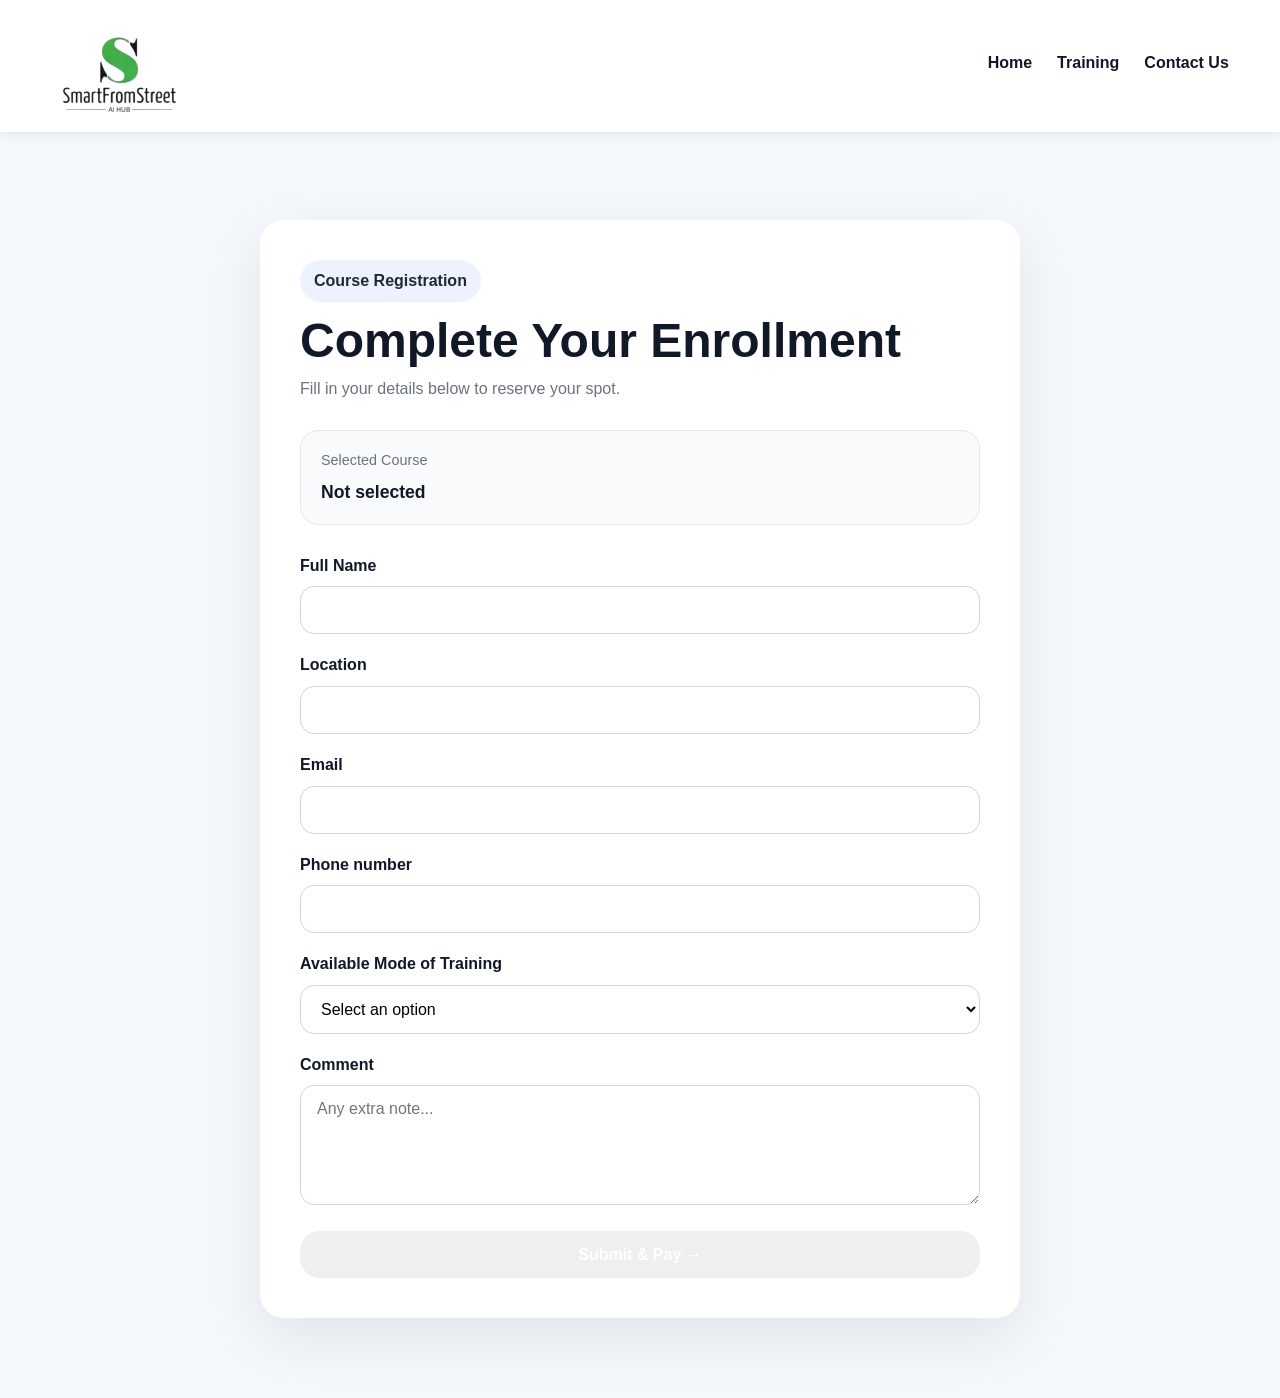
<file: enroll.html>
<!DOCTYPE html>
<html lang="en">
<head>
  <meta charset="UTF-8" />
  <meta name="viewport" content="width=device-width, initial-scale=1.0" />
  <title>Course Enrollment | SmartFromStreetAI</title>
  <link rel="stylesheet" href="css/style.css" />
</head>
<body class="enroll-page">

  <header class="navbar">
    <div class="container">
      <div class="logo">
        <a href="index.html">
          <img src="assets/images/logo.png" alt="SmartFromStreetAI Logo">
        </a>
      </div>

      <nav class="nav-links">
        <a href="index.html">Home</a>
        <a href="training.html">Training</a>
        <a href="contact.html">Contact Us</a>
      </nav>
    </div>
  </header>

  <section class="enroll-section">
    <div class="container">
      <div class="enroll-card">
        <div class="enroll-header">
          <p class="enroll-tag">Course Registration</p>
          <h1>Complete Your Enrollment</h1>
          <p class="enroll-subtext">
            Fill in your details below to reserve your spot.
          </p>
        </div>

        <div class="selected-course-box">
          <span>Selected Course</span>
          <strong id="selectedCourse">Not selected</strong>
        </div>

        <form id="enrollForm" class="enroll-form">
          <input type="hidden" id="courseName" name="courseName" />

          <div class="form-group">
            <label for="fullName">Full Name</label>
            <input type="text" id="fullName" name="fullName" required />
          </div>

          <div class="form-group">
            <label for="location">Location</label>
            <input type="text" id="location" name="location" required />
          </div>

          <div class="form-group">
            <label for="email">Email</label>
            <input type="email" id="email" name="email" required />
          </div>

           <div class="form-group">
            <label for="phone number">Phone number</label>
            <input type="text" id="phone" name="phone number" required />
          </div>

          <div class="form-group">
            <label for="mode">Available Mode of Training</label>
            <select id="mode" name="mode" required>
              <option value="">Select an option</option>
              <option value="Online">Online</option>
            </select>
          </div>

          <div class="form-group">
            <label for="comment">Comment</label>
            <textarea id="comment" name="comment" rows="5" placeholder="Any extra note..."></textarea>
          </div>

          <button type="submit" class="btn btn-primary btn-pay">
            Submit & Pay →
          </button>
        </form>
      </div>
    </div>
  </section>

  <!-- PAYMENT POPUP -->
  <div id="paymentPopup" class="modal">
    <div class="modal-content">
      <span class="close-btn" id="closePaymentPopup">&times;</span>

      <h2>Payment Details</h2>
      <p>Please make payment to the account below:</p>

      <div class="payment-details">
        <p><strong>Bank Name:</strong> UBA</p>
        <p><strong>Account Name:</strong> OLANIPEKUN PUBLISHERS LTD.</p>
        <p><strong>Account Number:</strong> 1026392683</p>
      </div>

      <p class="note">
        After payment, send proof of payment to
        <br><strong>kelvinmeyeyin@gmail.com or +234-7034932603</strong>
      </p>
    </div>
  </div>

  <script src="js/enroll.js"></script>
</body>
</html>
</file>
<file: css/style.css>
* {
  margin: 0;
  padding: 0;
  box-sizing: border-box;
  font-family: "Segoe UI", sans-serif;
}

body {
  background: #f9fafb;
  color: #1f2937;
  line-height: 1.6;
  padding-top: 80px;
}

.container{
  width: min(1280px, 92%);
  margin: 0 auto;
}



/* NavBar */
.navbar {
  position: fixed;
  top: 0;
  left: 0;
  width: 100%;
  background: white;   /* always visible */
  padding: 1rem 0;
  z-index: 1000;
  box-shadow: 0 2px 10px rgba(0,0,0,0.08);
}

.nav-links {
  display: flex;
  align-items: center;
  gap: 25px;
}

.nav-links a {
  text-decoration: none;
  color: #111827;
  font-weight: 500;
  transition: 0.3s ease;
}

.nav-links a:hover {
  color: #f97316;
}


.navbar .container {
  display: flex;
  justify-content: space-between;
  align-items: center;
}

.logo {
  color: #111827;
}

.logo img {
  height: 100px;
  display: block;
}

body {
  padding-top: 80px;
}

/* NAV LINKS */
.nav-links a{
  position: relative;
  text-decoration: none;
  color: #111827;
  font-weight: 600;
  padding-bottom: 6px;
}

/* underline (hidden by default) */
.nav-links a::after{
  content: "";
  position: absolute;
  left: 0;
  bottom: 0;
  width: 0%;
  height: 3px;
  background: #B80F0A;
  border-radius: 999px;
  transition: width 0.3s ease;
}

/* hover effect */
.nav-links a:hover::after{
  width: 100%;
}

/* active page */
.nav-links a.active::after{
  width: 100%;
}

/* optional: active text color */
.nav-links a.active{
  color: #B80F0A;
}

/* HERO SECTION */

.hero {
  position: relative;
  height: 100vh;
  background: url("../assets/images/background.png") center/cover no-repeat;
  display: flex;
  align-items: center;
  justify-content: center;
  text-align: center;
  color: white;
  background-size: cover;
  background-position: center;
  transition: background-image 1s ease-in-out;
}


/* .hero {
  height: 90vh;
  background-size: cover;
  background-position: center;
  transition: background-image 1s ease-in-out;
} */

.hero::before {
  content: "";
  position: absolute;
  inset: 0;
  background: rgba(0,0,0,0.5);
}

/* .hero .overlay {
  position: absolute;
  inset: 0;
  background: rgba(0, 0, 0, 0.65);
} */

.hero-content {
  position: relative;
  z-index: 2;
  max-width: 800px;
}

.hero h1 {
  font-size: 3rem;
  margin-bottom: 1.5rem;
  font-weight: 700;
}

.hero p {
  font-size: 1.2rem;
  margin-bottom: 2rem;
  opacity: 0.9;
}


/* BUTTONS */

.btn-primary {
  background: linear-gradient(90deg, #B80F0A);
  color: white !important;
  border-radius: 20px;
  padding: 0.9rem 2rem;
  font-weight: 600;
  transition: 0.3s ease;
}

.btn-primary:hover {
  transform: translateY(-3px);
  box-shadow: 0 8px 20px rgba(0,0,0,0.3);
}

/* BENEFITS */
.benefits {
  padding: 4rem 0;
  background: #fff;
}

.benefit-grid {
  display: grid;
  grid-template-columns: repeat(3, 1fr);
  gap: 1.5rem;
  margin-top: 2rem;
}

.card {
  background: #f9fafb;
  padding: 1.5rem;
  border-radius: 12px;
}


/* =========================
   INSTRUCTORS CAROUSEL
========================= */
.instructors {
  padding: 70px 0;
  background: #f3f4f6;
}

.instructors h2 {
  font-size: 2.2rem;
  margin-bottom: 22px;
  font-weight: 800;
  color: #111827;
}

/* wrapper */
.carousel {
  position: relative;
  display: flex;
  align-items: center;
  gap: 10px;
}

/* arrows */
.carousel-btn {
  width: 46px;
  height: 46px;
  border-radius: 14px;
  border: 1px solid rgba(17, 24, 39, 0.1);
  background: #ffffff;
  cursor: pointer;
  display: grid;
  place-items: center;
  font-size: 26px;
  line-height: 1;
  user-select: none;
  transition: transform 0.2s ease, box-shadow 0.2s ease;
}

.carousel-btn:hover {
  transform: translateY(-1px);
  box-shadow: 0 12px 26px rgba(0,0,0,0.12);
}

.carousel-btn:disabled {
  opacity: 0.45;
  cursor: not-allowed;
  box-shadow: none;
}

/* track */
.carousel-track {
  flex: 1;
  display: flex;
  gap: 18px;
  overflow-x: auto;
  padding: 12px 6px 18px;
  scroll-snap-type: x mandatory;
  scroll-behavior: smooth;
  -webkit-overflow-scrolling: touch;
}

/* show a nice scrollbar like your screenshot */
.carousel-track::-webkit-scrollbar {
  height: 10px;
}
.carousel-track::-webkit-scrollbar-track {
  background: rgba(0,0,0,0.08);
  border-radius: 999px;
}
.carousel-track::-webkit-scrollbar-thumb {
  background: rgba(0,0,0,0.35);
  border-radius: 999px;
}

/* card */
.inst-card {
  scroll-snap-align: start;
  min-width: 280px;
  height: 340px;
  border-radius: 22px;
  overflow: hidden;
  position: relative;
  background: #111;
  box-shadow: 0 18px 40px rgba(0,0,0,0.18);
}

.inst-card img {
  width: 100%;
  height: 100%;
  object-fit: cover;
  display: block;
}

/* bottom gradient + text */
.inst-overlay {
  position: absolute;
  left: 0;
  right: 0;
  bottom: 0;
  padding: 18px 16px 16px;
  background: linear-gradient(
    to top,
    rgba(0,0,0,0.78),
    rgba(0,0,0,0.18),
    rgba(0,0,0,0)
  );
}

.inst-overlay h3 {
  margin: 0;
  font-size: 1.25rem;
  color: #fff;
  font-weight: 800;
}

.inst-overlay p {
  margin: 6px 0 0;
  color: rgba(255,255,255,0.85);
  font-weight: 600;
}

/* responsive */
@media (max-width: 900px) {
  .carousel-btn { display: none; } /* swipe on mobile */
  .inst-card { min-width: 240px; height: 320px; }
}

/* MODAL BACKGROUND */
.modal {
  display: none;
  position: fixed;
  inset: 0;
  background: rgba(0, 0, 0, 0.7);
  justify-content: center;
  align-items: center;
  z-index: 2000;
}

/* MODAL CARD */
.modal-content {
  background: white;
  width: 90%;
  max-width: 500px;
  padding: 2rem;
  border-radius: 12px;
  position: relative;
  animation: fadeIn 0.3s ease;
}

.modal-content h2 {
  margin-bottom: 1rem;
}

.payment-details {
  margin: 1.5rem 0;
  background: #f9fafb;
  padding: 1rem;
  border-radius: 8px;
}

.note {
  font-size: 0.9rem;
  color: #555;
}

/* CLOSE BUTTON */
.close-btn {
  position: absolute;
  top: 10px;
  right: 15px;
  font-size: 22px;
  cursor: pointer;
}

/* ANIMATION */
@keyframes fadeIn {
  from { opacity: 0; transform: scale(0.95); }
  to { opacity: 1; transform: scale(1); }
}


/* STORY */
.story {
  padding: 4rem 0;
}

/* REGISTER */
.register {
  padding: 4rem 0;
  background: #111827;
  color: white;
  text-align: center;
}

.register-box {
  background: #1f2937;
  padding: 2.5rem;
  border-radius: 16px;
}

.price {
  font-size: 2rem;
  margin: 1rem 0;
}


/* =========================
   TESTIMONIALS
========================= */
.testimonials{
  padding: 80px 0;
  background: #ffffff;
}

.testi-top{
  display: grid;
  gap: 14px;
  margin-bottom: 18px;
}

.testi-meta{
  display:flex;
  align-items:center;
  gap: 10px;
  color: #111827;
}

.stars{
  font-size: 18px;
  letter-spacing: 2px;
  color: #f5c542;
  line-height: 1;
}

.star-dim{ color: rgba(245, 197, 66, 0.35); }

.rating{
  font-weight: 800;
  color: #111827;
  font-size: 18px;
}

.rating .count{
  font-weight: 700;
  color: rgba(17, 24, 39, 0.55);
}

.testi-head{
  display:flex;
  align-items:flex-end;
  justify-content:space-between;
  gap: 16px;
}

.testi-head h2{
  font-size: clamp(1.7rem, 3vw, 2.3rem);
  margin: 0;
  font-weight: 900;
  color: #111827;
}

.testi-controls{
  display:flex;
  gap: 10px;
}

.testi-btn{
  width: 48px;
  height: 48px;
  border-radius: 999px;
  border: 1px solid rgba(17,24,39,0.12);
  background: #ffffff;
  cursor: pointer;
  display:grid;
  place-items:center;
  font-size: 26px;
  line-height: 1;
  transition: transform .2s ease, box-shadow .2s ease, background .2s ease;
}

.testi-btn:hover{
  transform: translateY(-1px);
  box-shadow: 0 14px 30px rgba(0,0,0,0.12);
}

.testi-btn:disabled{
  opacity: .45;
  cursor: not-allowed;
  box-shadow: none;
}

/* track */
.testi-track{
  display:flex;
  gap: 18px;
  overflow-x:auto;
  padding: 16px 4px 18px;
  scroll-snap-type: x mandatory;
  scroll-behavior: smooth;
  -webkit-overflow-scrolling: touch;
}

.testi-track::-webkit-scrollbar{ height: 10px; }
.testi-track::-webkit-scrollbar-track{
  background: rgba(0,0,0,0.06);
  border-radius: 999px;
}
.testi-track::-webkit-scrollbar-thumb{
  background: rgba(0,0,0,0.28);
  border-radius: 999px;
}

/* card */
.testi-card{
  scroll-snap-align: start;
  min-width: 360px;
  max-width: 420px;
  background: #f9fafb;
  border: 1px solid rgba(17,24,39,0.08);
  border-radius: 22px;
  padding: 22px;
  box-shadow: 0 14px 34px rgba(0,0,0,0.06);
  display:flex;
  flex-direction:column;
  gap: 12px;
}

.testi-title{
  margin: 0;
  font-weight: 900;
  color: #111827;
  font-size: 1.15rem;
}

.testi-text{
  margin: 0;
  color: rgba(17,24,39,0.78);
  line-height: 1.7;
  font-weight: 600;
}

.testi-person{
  margin-top: 8px;
  display:flex;
  align-items:center;
  gap: 12px;
}

.avatar{
  width: 44px;
  height: 44px;
  border-radius: 999px;
  object-fit: cover;
  border: 2px solid rgba(17,24,39,0.08);
  background: #fff;
}

.avatar-initials{
  display:grid;
  place-items:center;
  font-weight: 900;
  color: #fff;
  background: linear-gradient(90deg, #B80F0A, #ff3b30);
}

.testi-person .name{
  margin: 0;
  font-weight: 900;
  color: #111827;
}

.testi-person .role{
  margin: 2px 0 0;
  color: rgba(17,24,39,0.60);
  font-weight: 700;
  font-size: .95rem;
}

@media (max-width: 900px){
  .testi-controls{ display:none; } /* swipe on mobile */
  .testi-card{ min-width: 280px; }
}

/* =========================
   FUTURE PROOF / LOGO MARQUEE
========================= */
.future-proof{
  padding: 70px 0;
  background: #f8f8f8;
  overflow: hidden;
}

.future-proof-inner{
  display: grid;
  grid-template-columns: 360px 1fr;
  align-items: center;
  gap: 28px;
}

.future-proof-text p{
  margin: 0;
  font-size: clamp(1.35rem, 2vw, 1.8rem);
  line-height: 1.5;
  color: #374151;
  font-weight: 500;
  max-width: 320px;
}

.future-proof-text span{
  color: #B80F0A;
  font-weight: 800;
}

/* marquee area */
.logo-marquee{
  position: relative;
  overflow: hidden;
  min-height: 90px;
  display: flex;
  align-items: center;
}

/* creates the "coming out of the text" soft fade */
.logo-fade{
  position: absolute;
  left: 0;
  top: 0;
  bottom: 0;
  width: 140px;
  background: linear-gradient(to right, #f8f8f8 20%, rgba(248,248,248,0));
  z-index: 2;
  pointer-events: none;
}

.logo-track{
  display: flex;
  align-items: center;
  gap: 56px;
  width: max-content;
  animation: logoMarquee 24s linear infinite;
}

.logo-marquee:hover .logo-track{
  animation-play-state: paused;
}

.logo-item{
  flex: 0 0 auto;
  display: flex;
  align-items: center;
  justify-content: center;
  min-width: 120px;
  opacity: 0.75;
  transition: opacity .25s ease, transform .25s ease, filter .25s ease;
}

.logo-item:hover{
  opacity: 1;
  transform: translateY(-2px);
}

.logo-item img{
  max-height: 54px;
  max-width: 150px;
  width: auto;
  object-fit: contain;
  filter: grayscale(100%);
}

/* continuous movement */
@keyframes logoMarquee{
  from{
    transform: translateX(0);
  }
  to{
    transform: translateX(-50%);
  }
}

/* tablet */
@media (max-width: 1000px){
  .future-proof-inner{
    grid-template-columns: 1fr;
    gap: 20px;
  }

  .future-proof-text p{
    max-width: 100%;
  }

  .logo-fade{
    width: 90px;
  }
}

/* mobile */
@media (max-width: 640px){
  .future-proof{
    padding: 55px 0;
  }

  .future-proof-text p{
    font-size: 1.2rem;
  }

  .logo-track{
    gap: 36px;
    animation-duration: 18s;
  }

  .logo-item{
    min-width: 90px;
  }

  .logo-item img{
    max-height: 36px;
    max-width: 110px;
  }
}

/* =========================
   COMMUNITY SECTION
========================= */
.community{
  position: relative;
  background: #050505;
  color: #fff;
  overflow: hidden;
  padding: 90px 0 110px;
}

/* subtle grid background */
.community-grid{
  position: absolute;
  inset: 0;
  background-image:
    linear-gradient(rgba(255,255,255,0.07) 1px, transparent 1px),
    linear-gradient(90deg, rgba(255,255,255,0.07) 1px, transparent 1px);
  background-size: 70px 70px;
  opacity: 0.35;
  pointer-events: none;
}

/* optional warm glow blocks */
.community::before,
.community::after{
  content: "";
  position: absolute;
  width: 110px;
  height: 110px;
  background: rgba(182, 103, 23, 0.22);
  filter: blur(6px);
  z-index: 0;
}

.community::before{
  top: 0;
  left: 18%;
}

.community::after{
  bottom: 0;
  right: 18%;
}

.community-wrap{
  position: relative;
  min-height: 760px;
  z-index: 1;
}

/* center content */
.community-content{
  position: relative;
  z-index: 3;
  max-width: 760px;
  margin: 0 auto;
  text-align: center;
  padding-top: 360px;
}

.community-content h2{
  margin: 0 0 18px;
  font-size: clamp(2.2rem, 4vw, 4rem);
  line-height: 1.05;
  font-weight: 900;
  color: #fff;
}

.community-content p{
  margin: 0 auto 28px;
  max-width: 760px;
  font-size: clamp(1rem, 1.6vw, 1.35rem);
  line-height: 1.6;
  color: rgba(255,255,255,0.86);
  font-weight: 500;
}

.community-btn{
  display: inline-flex;
  align-items: center;
  justify-content: center;
  min-width: 170px;
  padding: 14px 28px;
  border: 2px solid rgba(255,255,255,0.92);
  border-radius: 18px;
  color: #fff;
  text-decoration: none;
  font-weight: 800;
  font-size: 1.15rem;
  transition: all .25s ease;
  background: transparent;
}

.community-btn:hover{
  background: #fff;
  color: #050505;
  transform: translateY(-2px);
}

/* floating photos area */
.community-photos{
  position: absolute;
  inset: 0;
  z-index: 2;
}

.community-card{
  position: absolute;
  width: 160px;
  height: 210px;
  border-radius: 18px;
  overflow: hidden;
  background: #fff;
  border: 4px solid rgba(255,255,255,0.88);
  box-shadow: 0 18px 38px rgba(0,0,0,0.28);
}

.community-card img{
  width: 100%;
  height: 100%;
  object-fit: cover;
  display: block;
}

/* top row */
.card-1  { top: 40px;  left: 2%;  width: 150px; height: 200px; }
.card-2  { top: 0;     left: 14%; width: 160px; height: 160px; }
.card-3  { top: 28px;  left: 24%; width: 170px; height: 190px; }
.card-4  { top: 0;     left: 35%; width: 160px; height: 150px; }
.card-5  { top: 30px;  left: 45%; width: 160px; height: 175px; }
.card-6  { top: 0;     left: 56%; width: 150px; height: 170px; }
.card-7  { top: 28px;  left: 67%; width: 160px; height: 180px; }
.card-8  { top: 0;     left: 78%; width: 150px; height: 160px; }

/* lower edge cards */
.card-9  { top: 250px; left: 2%;  width: 150px; height: 190px; }
.card-10 { top: 220px; left: 14%; width: 160px; height: 180px; }
.card-11 { top: 240px; right: 14%; width: 150px; height: 200px; }
.card-12 { top: 280px; right: 2%;  width: 160px; height: 190px; }

/* gentle floating animation */
.community-card{
  animation: floatCard 6s ease-in-out infinite;
}

.card-2, .card-5, .card-8, .card-10{
  animation-delay: 1s;
}
.card-3, .card-6, .card-11{
  animation-delay: 2s;
}
.card-4, .card-7, .card-9, .card-12{
  animation-delay: 3s;
}

@keyframes floatCard{
  0%, 100%{
    transform: translateY(0px);
  }
  50%{
    transform: translateY(-8px);
  }
}

/* tablet */
@media (max-width: 1100px){
  .community-wrap{
    min-height: 700px;
  }

  .community-card{
    width: 130px !important;
    height: 160px !important;
  }

  .community-content{
    padding-top: 320px;
  }
}

/* mobile */
@media (max-width: 768px){
  .community{
    padding: 70px 0 80px;
  }

  .community-wrap{
    min-height: auto;
  }

  .community-photos{
    position: relative;
    display: grid;
    grid-template-columns: repeat(3, 1fr);
    gap: 12px;
    margin-bottom: 32px;
  }

  .community-card{
    position: relative;
    top: auto !important;
    left: auto !important;
    right: auto !important;
    width: 100% !important;
    height: 140px !important;
    animation: none;
  }

  .community-content{
    padding-top: 0;
  }

  .community-content h2{
    font-size: 2.2rem;
  }

  .community-content p{
    font-size: 1rem;
  }

  .community-btn{
    min-width: 150px;
    padding: 12px 22px;
  }
}

@media (max-width: 520px){
  .community-photos{
    grid-template-columns: repeat(2, 1fr);
  }
}

.community-card{
  opacity: 0;
  transform: translateY(20px);
  transition: opacity .7s ease, transform .7s ease;
}

.community.visible .community-card{
  opacity: 1;
  transform: translateY(0);
}

/* =========================
   GLOBAL POSITIONING
========================= */
.global-positioning{
  position: relative;
  overflow: hidden;
  background: #22002f;
  color: #fff;
  padding: 90px 0 80px;
}

.gp-grid{
  position: absolute;
  inset: 0;
  background-image:
    linear-gradient(rgba(255,255,255,0.06) 1px, transparent 1px),
    linear-gradient(90deg, rgba(255,255,255,0.06) 1px, transparent 1px);
  background-size: 95px 95px;
  opacity: 0.45;
  pointer-events: none;
}

.gp-wrapper{
  position: relative;
  z-index: 2;
  display: grid;
  grid-template-columns: minmax(0, 0.95fr) minmax(420px, 0.85fr);
  gap: 90px;
  align-items: start;
}


/* left side */
.gp-label{
  display: flex;
  align-items: center;
  gap: 16px;
  margin-bottom: 28px;
}

.gp-label span{
  font-size: 1.6rem;
  font-weight: 800;
  color: #ffffff;
  white-space: nowrap;
}

.gp-line{
  height: 2px;
  width: 170px;
  background: rgba(255,255,255,0.55);
}

/* left side */
.gp-left{
  max-width: 620px;
}

.gp-left h2{
  margin: 0 0 24px;
  font-size: clamp(2.8rem, 4.8vw, 5.2rem);
  line-height: 1.02;
  letter-spacing: -1.8px;
  font-weight: 900;
  max-width: 560px;
}

.gp-text{
  margin: 0 0 32px;
  max-width: 540px;
  font-size: clamp(1rem, 1.25vw, 1.15rem);
  line-height: 1.75;
  color: rgba(255,255,255,0.86);
  font-weight: 500;
}

.gp-btn{
  display: inline-flex;
  align-items: center;
  justify-content: center;
  min-width: 250px;
  padding: 18px 34px;
  border: 3px solid rgba(255,255,255,0.92);
  border-radius: 20px;
  color: #fff;
  text-decoration: none;
  font-size: 1.15rem;
  font-weight: 800;
  transition: all .25s ease;
}

.gp-btn:hover{
  background: #fff;
  color: #22002f;
  transform: translateY(-2px);
}

/* right side */
.gp-right{
  display: flex;
  flex-direction: column;
  gap: 30px;
  padding-top: 20px;
}

.gp-images{
  display: flex;
  justify-content: flex-start;
  align-items: flex-end;
  gap: 32px;
  padding-left: 18px;
}

.gp-image{
  overflow: hidden;
  border-radius: 28px;
  background: rgba(255,255,255,0.05);
  box-shadow: 0 24px 45px rgba(0,0,0,0.24);
}

.gp-image img{
  width: 100%;
  height: 100%;
  object-fit: cover;
  display: block;
}

.gp-image-1{
  width: 300px;
  height: 520px;
  flex: 0 0 300px;
}

.gp-image-2{
  width: 250px;
  height: 400px;
  flex: 0 0 250px;
  margin-bottom: -65px;
}

/* earnings box */
.gp-income{
  margin-top: 36px;
  padding-top: 28px;
  border-top: 1px solid rgba(255,255,255,0.28);
  max-width: 700px;
}

.gp-income h3{
  margin: 0 0 8px;
  font-size: 1.6rem;
  font-weight: 800;
}

.gp-income p{
  margin: 0 0 16px;
  font-size: 1.05rem;
  line-height: 1.6;
  color: rgba(255,255,255,0.84);
}

.gp-income ul{
  margin: 0 0 16px;
  padding: 0;
  list-style: none;
}

.gp-income li{
  margin-bottom: 12px;
  font-size: 1.05rem;
  line-height: 1.5;
  color: #fff;
  font-weight: 700;
}

.gp-note{
  font-weight: 700;
  color: #fff;
}

/* tablet */
@media (max-width: 1100px){
  .gp-wrapper{
    grid-template-columns: 1fr;
  }

  .gp-left h2{
    max-width: 100%;
  }

  .gp-images{
    justify-content: center;
  }

  .gp-income{
    max-width: 100%;
  }
}

/* mobile */
@media (max-width: 768px){
  .global-positioning{
    padding: 70px 0 65px;
  }

  .gp-label span{
    font-size: 1.1rem;
  }

  .gp-line{
    width: 90px;
  }

  .gp-left h2{
    font-size: 2.5rem;
    line-height: 1.02;
  }

  .gp-images{
    gap: 16px;
  }

  .gp-image-1{
    width: 52%;
    height: 360px;
  }

  .gp-image-2{
    width: 42%;
    height: 290px;
    margin-bottom: -36px;
  }

  .gp-btn{
    min-width: 100%;
    padding: 16px 22px;
  }

  .gp-income{
    margin-top: 12px;
  }
}

@media (max-width: 520px){
  .gp-images{
    align-items: flex-end;
  }

  .gp-image{
    border-radius: 20px;
  }

  .gp-image-1{
    height: 290px;
  }

  .gp-image-2{
    height: 230px;
  }
}

.gp-image{
  transition: transform .3s ease, box-shadow .3s ease;
}

.gp-image:hover{
  transform: translateY(-4px);
  box-shadow: 0 28px 55px rgba(0,0,0,0.34);
}

/* FOOTER */
footer {
  padding: 1.5rem 0;
  text-align: center;
  font-size: 0.9rem;
}


/* TRAINING PAGE */

.training-page {
  padding: 120px 0 80px;
  background: #f9fafb;
}

.training-header {
  text-align: center;
  margin-bottom: 60px;
}

.training-header h1 {
  font-size: 2.5rem;
  margin-bottom: 1rem;
}

.training-header p {
  max-width: 700px;
  margin: auto;
  color: #555;
}

/* GRID */

.training-grid {
  display: grid;
  grid-template-columns: repeat(auto-fit, minmax(300px, 1fr));
  gap: 30px;
}

/* CARD */

.training-card {
  background: white;
  border-radius: 14px;
  overflow: hidden;
  box-shadow: 0 10px 25px rgba(0,0,0,0.05);
  transition: 0.3s ease;
}

.training-card:hover {
  transform: translateY(-6px);
}

/* TOP SECTION */

.card-top {
  background: linear-gradient(135deg, #44B14B);
  color: white;
  padding: 20px;
}

.card-top h3 {
  margin: 0;
}

/* =========================
   WORKFORCE / ACCREDITATION
========================= */
.workforce-section{
  padding: 70px 0 90px;
  background: #f7f7f6;
  color: #1f1a17;
}

/* top bar */
.accreditation-bar{
  display: flex;
  align-items: center;
  gap: 18px;
  padding-bottom: 18px;
  border-bottom: 1px solid rgba(31, 26, 23, 0.10);
  margin-bottom: 70px;
}

.accreditation-bar img{
  width: 48px;
  height: 48px;
  object-fit: contain;
  flex: 0 0 48px;
}

.accreditation-bar p{
  margin: 0;
  font-size: clamp(1rem, 1.7vw, 1.25rem);
  line-height: 1.5;
  color: #241b16;
  font-weight: 500;
}

/* main layout */
.workforce-grid{
  display: grid;
  grid-template-columns: 1.35fr 0.9fr 0.9fr 1fr;
  gap: 34px;
  align-items: start;
}

/* intro */
.workforce-intro h2{
  margin: 0 0 24px;
  font-size: clamp(2rem, 3vw, 3rem);
  line-height: 1.05;
  font-weight: 900;
  color: #1e1611;
  max-width: 420px;
}

.workforce-intro p{
  margin: 0 0 34px;
  max-width: 430px;
  font-size: 1.05rem;
  line-height: 1.7;
  color: #56504c;
  font-weight: 500;
}

.workforce-link{
  display: inline-flex;
  align-items: center;
  gap: 12px;
  text-decoration: none;
  color: #e2712a;
  font-size: 1.05rem;
  font-weight: 800;
  transition: transform .2s ease, color .2s ease;
}

.workforce-link span{
  font-size: 1.45rem;
  line-height: 1;
}

.workforce-link:hover{
  transform: translateX(3px);
}

/* smile decoration */
.workforce-smile{
  position: relative;
  width: 120px;
  height: 70px;
  margin-top: 48px;
}

.workforce-smile span{
  position: absolute;
  top: 4px;
  width: 16px;
  height: 16px;
  background: #c86a65;
  border-radius: 50%;
}

.workforce-smile span:first-child{ left: 22px; }
.workforce-smile span:nth-child(2){ left: 58px; }

.smile-line{
  position: absolute;
  left: 6px;
  top: 16px;
  width: 92px;
  height: 50px;
  border-bottom: 4px solid #c86a65;
  border-radius: 0 0 90px 90px;
  transform: rotate(-12deg);
}

/* small cards */
.workforce-card{
  min-height: 320px;
}

.mini-card{
  padding-top: 8px;
}

.icon-wrap{
  width: 74px;
  height: 74px;
  border-radius: 50%;
  display: grid;
  place-items: center;
  border: 1px solid rgba(31, 26, 23, 0.10);
  background: #fff;
  box-shadow: 0 8px 18px rgba(0,0,0,0.05);
  margin-bottom: 30px;
}

.wf-icon{
  font-size: 1.9rem;
  color: #2a170f;
  font-weight: 800;
  line-height: 1;
}

.workforce-card h3{
  margin: 0 0 16px;
  font-size: 1.15rem;
  line-height: 1.3;
  font-weight: 900;
  color: #221813;
}

.workforce-card p{
  margin: 0;
  font-size: 1rem;
  line-height: 1.75;
  color: #5c5652;
  font-weight: 500;
  max-width: 260px;
}

/* highlight card */
.highlight-card{
  background: #B80F0A;
  border-radius: 28px;
  padding: 34px 32px;
  min-height: 430px;
  box-shadow: 0 14px 30px rgba(0,0,0,0.08);
  position: relative;
  overflow: hidden;
}

.highlight-card::before{
  content: "";
  position: absolute;
  inset: 0;
  background-image:
    linear-gradient(rgba(255,255,255,0.05) 1px, transparent 1px),
    linear-gradient(90deg, rgba(255,255,255,0.05) 1px, transparent 1px);
  background-size: 40px 40px;
  opacity: 0.35;
  pointer-events: none;
}

.highlight-card > *{
  position: relative;
  z-index: 1;
}

.icon-wrap.light{
  width: 82px;
  height: 82px;
  background: rgba(255,255,255,0.12);
  border: 1px solid rgba(255,255,255,0.35);
  box-shadow: none;
}

.icon-wrap.light .wf-icon{
  color: #fff;
}

.highlight-card h3{
  color: #fff;
  font-size: 1.3rem;
  margin-bottom: 18px;
}

.highlight-card p{
  color: rgba(255,255,255,0.95);
  max-width: 100%;
  font-size: 1rem;
  line-height: 1.8;
}

/* responsive */
@media (max-width: 1200px){
  .workforce-grid{
    grid-template-columns: 1.2fr 1fr 1fr;
  }

  .highlight-card{
    grid-column: span 3;
    min-height: auto;
  }
}

@media (max-width: 900px){
  .accreditation-bar{
    align-items: flex-start;
  }

  .workforce-grid{
    grid-template-columns: 1fr 1fr;
    gap: 28px;
  }

  .workforce-intro{
    grid-column: span 2;
  }

  .highlight-card{
    grid-column: span 2;
  }
}

@media (max-width: 640px){
  .workforce-section{
    padding: 55px 0 70px;
  }

  .accreditation-bar{
    flex-direction: column;
    gap: 14px;
    margin-bottom: 44px;
  }

  .workforce-grid{
    grid-template-columns: 1fr;
  }

  .workforce-intro,
  .highlight-card{
    grid-column: span 1;
  }

  .workforce-intro h2{
    max-width: 100%;
  }

  .workforce-intro p{
    max-width: 100%;
  }

  .workforce-card{
    min-height: auto;
  }

  .highlight-card{
    padding: 28px 24px;
  }

  .workforce-smile{
    margin-top: 32px;
  }
}

/* =========================
   TRAINING HIGHLIGHT
========================= */
.training-highlight{
  padding: 90px 0;
  background: #07152b;
}

.training-tab{
  display: grid;
  grid-template-columns: 1.1fr 0.9fr;
  gap: 32px;
  background:
    radial-gradient(circle at top right, rgba(255,255,255,0.06), transparent 30%),
    linear-gradient(135deg, #1b2a41, #162338);
  border: 1px solid rgba(255,255,255,0.08);
  border-radius: 32px;
  padding: 48px;
  box-shadow: 0 24px 60px rgba(0,0,0,0.22);
  overflow: hidden;
}

.training-left{
  color: #fff;
}

.training-tag{
  display: inline-block;
  padding: 10px 14px;
  border-radius: 999px;
  background: rgba(255,255,255,0.08);
  border: 1px solid rgba(255,255,255,0.12);
  color: rgba(255,255,255,0.92);
  font-size: 0.95rem;
  font-weight: 700;
  margin-bottom: 20px;
}

.training-left h2{
  margin: 0 0 18px;
  font-size: clamp(2rem, 4vw, 3.2rem);
  line-height: 1.05;
  font-weight: 900;
  max-width: 620px;
}

.training-left p{
  margin: 0 0 28px;
  max-width: 600px;
  font-size: 1.05rem;
  line-height: 1.75;
  color: rgba(255,255,255,0.82);
}

.training-proof{
  display: flex;
  gap: 16px;
  flex-wrap: wrap;
}

.proof-item{
  min-width: 220px;
  background: rgba(255,255,255,0.06);
  border: 1px solid rgba(255,255,255,0.08);
  border-radius: 18px;
  padding: 16px 18px;
}

.proof-item strong{
  display: block;
  color: #fff;
  font-size: 1rem;
  margin-bottom: 6px;
}

.proof-item span{
  color: rgba(255,255,255,0.72);
  font-size: 0.95rem;
}

.training-right{
  display: flex;
  align-items: center;
  justify-content: center;
}

.training-panel{
  width: 100%;
  max-width: 380px;
  background: rgba(255,255,255,0.08);
  border: 1px solid rgba(255,255,255,0.12);
  border-radius: 24px;
  padding: 28px;
  color: #fff;
  backdrop-filter: blur(8px);
}

.training-panel h3{
  margin: 0 0 18px;
  font-size: 1.35rem;
  font-weight: 800;
}

.training-list{
  list-style: none;
  margin: 0 0 24px;
  padding: 0;
}

.training-list li{
  position: relative;
  padding-left: 30px;
  margin-bottom: 14px;
  font-size: 1.02rem;
  color: rgba(255,255,255,0.88);
  line-height: 1.5;
}

.training-list li::before{
  content: "✓";
  position: absolute;
  left: 0;
  top: 0;
  font-weight: 900;
  color: #ffffff;
}

.training-btn{
  display: inline-flex;
  align-items: center;
  justify-content: center;
  width: 100%;
  min-height: 56px;
  border-radius: 18px;
  text-decoration: none;
  font-weight: 800;
  font-size: 1.05rem;
  color: #fff;
  background: linear-gradient(90deg, #b80f0a, #ff3b30);
  box-shadow: 0 14px 30px rgba(184,15,10,0.28);
  transition: transform .2s ease, box-shadow .2s ease;
}

.training-btn:hover{
  transform: translateY(-2px);
  box-shadow: 0 18px 36px rgba(184,15,10,0.34);
}

.training-note{
  margin: 14px 0 0;
  text-align: center;
  font-size: 0.92rem;
  color: rgba(255,255,255,0.66);
}

/* responsive */
@media (max-width: 980px){
  .training-card{
    grid-template-columns: 1fr;
    padding: 32px;
  }

  .training-left h2{
    max-width: 100%;
  }

  .training-left p{
    max-width: 100%;
  }

  .training-panel{
    max-width: 100%;
  }
}

@media (max-width: 640px){
  .training-highlight{
    padding: 70px 0;
  }

  .training-card{
    padding: 24px;
    border-radius: 24px;
  }

  .training-left h2{
    font-size: 2rem;
  }

  .proof-item{
    min-width: 100%;
  }
}


/* =========================
   ABOUT US PAGE
========================= */
.about-hero{
  padding: 140px 0 90px;
  background: #f8fafc;
}

.about-hero-grid{
  display: grid;
  grid-template-columns: 1fr 1fr;
  gap: 50px;
  align-items: center;
}

.about-image-frame{
  position: relative;
  border-radius: 28px;
  overflow: hidden;
  min-height: 500px;
  box-shadow: 0 20px 50px rgba(0,0,0,0.10);
  background: #e5e7eb;
}

.about-image-frame img{
  width: 100%;
  height: 100%;
  object-fit: cover;
  display: block;
}

.about-hero-content{
  max-width: 580px;
}

.section-tag{
  display: inline-block;
  padding: 8px 14px;
  border-radius: 999px;
  background: rgba(184, 15, 10, 0.08);
  color: #B80F0A;
  font-weight: 700;
  margin-bottom: 18px;
}

.about-hero-content h1{
  font-size: clamp(2.2rem, 4vw, 3.6rem);
  line-height: 1.08;
  margin-bottom: 18px;
  color: #111827;
  font-weight: 900;
}

.about-hero-content p{
  font-size: 1.05rem;
  line-height: 1.8;
  color: #4b5563;
  margin-bottom: 18px;
}

.about-story{
  padding: 80px 0;
  background: #ffffff;
}

.about-story-grid{
  display: grid;
  grid-template-columns: 1fr 1fr;
  gap: 36px;
}

.about-story-grid h2{
  font-size: 1.8rem;
  margin-bottom: 14px;
  color: #111827;
}

.about-story-grid p{
  font-size: 1rem;
  line-height: 1.8;
  color: #4b5563;
}

.footer{
  padding: 24px 0;
  background: #111827;
  color: #fff;
  text-align: center;
}

/* responsive */
@media (max-width: 900px){
  .about-hero-grid,
  .about-story-grid{
    grid-template-columns: 1fr;
  }

  .about-image-frame{
    min-height: 360px;
  }

  .about-hero{
    padding: 120px 0 70px;
  }
}


/* =========================
   ABOUT PAGE - MISSION
========================= */
.mission-section{
  padding: 90px 0;
  background: #ffffff;
}

.mission-grid{
  display: grid;
  grid-template-columns: 0.9fr 1.1fr;
  gap: 42px;
  align-items: start;
}

.mission-left{
  max-width: 440px;
  padding-top: 20px;
}

.mission-label{
  font-size: 0.95rem;
  letter-spacing: 0.08em;
  font-weight: 700;
  color: #64748b;
  margin-bottom: 22px;
}

.mission-left h2{
  font-size: clamp(2rem, 3.5vw, 3rem);
  line-height: 1.15;
  color: #0f172a;
  margin-bottom: 22px;
  font-weight: 800;
}

.mission-left p{
  font-size: 1.05rem;
  line-height: 1.8;
  color: #475569;
}

.mission-cards{
  display: grid;
  grid-template-columns: 1fr 1fr;
  gap: 22px;
}

.mission-card{
  background: #ffffff;
  border-radius: 18px;
  padding: 28px 26px;
  box-shadow: 0 8px 24px rgba(15, 23, 42, 0.08);
  border: 1px solid rgba(15, 23, 42, 0.06);
  min-height: 250px;
}

.mission-icon{
  width: 58px;
  height: 58px;
  border-radius: 50%;
  display: flex;
  align-items: center;
  justify-content: center;
  background: #44B14B;
  color: #fff;
  font-size: 1.5rem;
  margin-bottom: 20px;
}

.mission-card h3{
  font-size: 1.5rem;
  line-height: 1.3;
  margin-bottom: 14px;
  color: #111827;
  font-weight: 700;
}

.mission-card p{
  font-size: 1rem;
  line-height: 1.75;
  color: #475569;
  margin-bottom: 20px;
}

.mission-card a{
  display: inline-block;
  padding: 10px 18px;
  background: #B80F0A;
  color: #fff;
  text-decoration: none;
  border-radius: 10px;
  font-weight: 600;
  transition: background 0.25s ease, transform 0.25s ease;
}

.mission-card a:hover{
  background: #1d4ed8;
  transform: translateY(-2px);
}

/* responsive */
@media (max-width: 992px){
  .mission-grid{
    grid-template-columns: 1fr;
  }

  .mission-left{
    max-width: 100%;
    padding-top: 0;
  }
}

@media (max-width: 640px){
  .mission-section{
    padding: 70px 0;
  }

  .mission-cards{
    grid-template-columns: 1fr;
  }

  .mission-card{
    min-height: auto;
  }
}


/* =========================
   CONTACT PAGE
========================= */
.contact-hero{
  position: relative;
  min-height: 78vh;
  display: flex;
  align-items: center;
  justify-content: center;
  text-align: center;
  background: url("../assets/images/contact/contacts.png") center/cover no-repeat;
  color: #fff;
}

.contact-hero-overlay{
  position: absolute;
  inset: 0;
  background: rgba(17, 24, 39, 0.45);
}

.contact-hero-content{
  position: relative;
  z-index: 2;
  max-width: 860px;
}

.contact-hero h1{
  font-size: clamp(2.8rem, 6vw, 5rem);
  color: #ff6a2a;
  font-weight: 900;
  margin-bottom: 18px;
  letter-spacing: 1px;
}

.contact-dots{
  display: flex;
  justify-content: center;
  gap: 8px;
  margin-bottom: 24px;
}

.contact-dots span{
  width: 6px;
  height: 6px;
  border-radius: 50%;
  background: rgba(255,255,255,0.8);
}

.contact-hero p{
  font-size: clamp(1.1rem, 2vw, 1.5rem);
  line-height: 1.7;
  font-weight: 700;
  max-width: 760px;
  margin: 0 auto;
}

/* contact info section */
.contact-info-section{
  background: #ffffff;
  padding: 80px 0 70px;
}

.contact-info-grid{
  display: grid;
  grid-template-columns: repeat(3, 1fr);
  gap: 0;
}

.contact-card{
  text-align: center;
  padding: 40px 28px;
  border-right: 1px solid rgba(15, 23, 42, 0.08);
}

.contact-card:last-child{
  border-right: none;
}

.contact-icon{
  font-size: 3rem;
  color: #ff6a2a;
  margin-bottom: 24px;
  line-height: 1;
}

.contact-card h3{
  font-size: 1.9rem;
  font-weight: 800;
  color: #374151;
  margin-bottom: 18px;
}

.contact-card p{
  font-size: 1rem;
  line-height: 1.8;
  color: #9ca3af;
  max-width: 320px;
  margin: 0 auto 18px;
}

.contact-highlight{
  color: #ff6a2a;
  font-size: 1.15rem;
  font-weight: 800;
  text-decoration: none;
}

/* contact form */
.contact-form-section{
  padding: 70px 0 90px;
  background: #f8fafc;
}

.contact-form-wrap{
  background: #ffffff;
  border-radius: 28px;
  padding: 40px;
  box-shadow: 0 18px 50px rgba(0,0,0,0.08);
}

.contact-form-text{
  max-width: 620px;
  margin-bottom: 28px;
}

.contact-form-text h2{
  font-size: clamp(2rem, 4vw, 3rem);
  margin-bottom: 14px;
  color: #111827;
}

.contact-form-text p{
  font-size: 1.05rem;
  line-height: 1.8;
  color: #4b5563;
}

.contact-form{
  display: grid;
  gap: 18px;
}

.form-row{
  display: grid;
  grid-template-columns: 1fr 1fr;
  gap: 18px;
}

.form-group{
  display: grid;
  gap: 8px;
}

.form-group label{
  font-weight: 700;
  color: #111827;
}

.form-group input,
.form-group textarea{
  width: 100%;
  border: 1px solid #d1d5db;
  border-radius: 14px;
  padding: 14px 16px;
  font-size: 1rem;
  outline: none;
  background: #fff;
  transition: border-color .2s ease, box-shadow .2s ease;
}

.form-group input:focus,
.form-group textarea:focus{
  border-color: #ff6a2a;
  box-shadow: 0 0 0 4px rgba(255, 106, 42, 0.12);
}

.form-group textarea{
  resize: vertical;
}

/* responsive */
@media (max-width: 900px){
  .contact-info-grid{
    grid-template-columns: 1fr;
  }

  .contact-card{
    border-right: none;
    border-bottom: 1px solid rgba(15, 23, 42, 0.08);
  }

  .contact-card:last-child{
    border-bottom: none;
  }

  .form-row{
    grid-template-columns: 1fr;
  }
}

@media (max-width: 640px){
  .contact-hero{
    min-height: 62vh;
  }

  .contact-info-section{
    padding: 60px 0;
  }

  .contact-form-wrap{
    padding: 24px;
    border-radius: 20px;
  }

  .contact-card h3{
    font-size: 1.5rem;
  }
}




/* =========================
   ENROLL PAGE
========================= */
.enroll-page {
  background: #f4f7fb;
}

.enroll-section {
  padding: 140px 0 80px;
}

.enroll-card {
  max-width: 760px;
  margin: 0 auto;
  background: #ffffff;
  border-radius: 24px;
  padding: 40px;
  box-shadow: 0 20px 60px rgba(0,0,0,0.08);
}

.enroll-header {
  margin-bottom: 28px;
}

.enroll-tag {
  display: inline-block;
  padding: 8px 14px;
  border-radius: 999px;
  background: #eef2ff;
  color: #1f2937;
  font-weight: 700;
  margin-bottom: 14px;
}

.enroll-header h1 {
  font-size: clamp(2rem, 4vw, 3rem);
  line-height: 1.05;
  margin-bottom: 10px;
  color: #111827;
}

.enroll-subtext {
  color: #6b7280;
  font-size: 1rem;
}

.selected-course-box {
  background: #f9fafb;
  border: 1px solid #e5e7eb;
  border-radius: 18px;
  padding: 18px 20px;
  margin-bottom: 28px;
}

.selected-course-box span {
  display: block;
  font-size: 0.9rem;
  color: #6b7280;
  margin-bottom: 6px;
}

.selected-course-box strong {
  font-size: 1.1rem;
  color: #111827;
}

.enroll-form {
  display: grid;
  gap: 18px;
}

.form-group {
  display: grid;
  gap: 8px;
}

.form-group label {
  font-weight: 700;
  color: #111827;
}

.form-group input,
.form-group select,
.form-group textarea {
  width: 100%;
  border: 1px solid #d1d5db;
  border-radius: 14px;
  padding: 14px 16px;
  font-size: 1rem;
  outline: none;
  background: #fff;
  transition: border-color 0.2s ease, box-shadow 0.2s ease;
}

.form-group input:focus,
.form-group select:focus,
.form-group textarea:focus {
  border-color: #B80F0A;
  box-shadow: 0 0 0 4px rgba(184, 15, 10, 0.12);
}

.form-group textarea {
  resize: vertical;
}

.btn-pay {
  margin-top: 8px;
  border: none;
  cursor: pointer;
  font-size: 1rem;
}

/* responsive */
@media (max-width: 640px) {
  .enroll-card {
    padding: 24px;
    border-radius: 18px;
  }

  .enroll-section {
    padding: 120px 0 60px;
  }
}


/* =========================
   FOOTER
========================= */
.footer{
  background: #f8fafc;
  padding: 70px 0 0;
  color: #374151;
}

/* grid layout */
.footer-grid{
  display: grid;
  grid-template-columns: 1.3fr 1fr 1fr 1fr 1.2fr;
  gap: 40px;
}

/* left section */
.footer-logo{
  width: 160px;
  margin-bottom: 18px;
}

.footer-about p{
  font-size: 1rem;
  line-height: 1.7;
  color: #6b7280;
  margin-bottom: 20px;
  max-width: 260px;
}

.footer-socials{
  display: flex;
  gap: 14px;
}

.footer-socials a{
  width: 36px;
  height: 36px;
  border-radius: 50%;
  display: flex;
  align-items: center;
  justify-content: center;
  background: #111827;
  color: #fff;
  font-size: 0.8rem;
  text-decoration: none;
  transition: transform .2s ease, background .2s ease;
}

.footer-socials a:hover{
  transform: translateY(-2px);
  background: #ff6a2a;
}

/* columns */
.footer-col h4{
  font-size: 1.2rem;
  margin-bottom: 18px;
  color: #111827;
  font-weight: 700;
}

.footer-col a{
  display: block;
  margin-bottom: 10px;
  text-decoration: none;
  color: #6b7280;
  font-size: 0.95rem;
  transition: color .2s ease;
}

.footer-col a:hover{
  color: #ff6a2a;
}

/* contact */
.footer-contact p{
  font-size: 0.95rem;
  margin-bottom: 12px;
  color: #6b7280;
}

/* bottom */
.footer-bottom{
  margin-top: 50px;
  border-top: 1px solid rgba(0,0,0,0.08);
  padding: 20px 0;
}

.footer-bottom-inner{
  display: flex;
  justify-content: space-between;
  align-items: center;
  gap: 20px;
}

.footer-bottom p{
  font-size: 0.9rem;
  color: #6b7280;
}

.footer-links{
  display: flex;
  gap: 18px;
}

.footer-links a{
  font-size: 0.9rem;
  color: #ff6a2a;
  text-decoration: none;
}

.footer-links a:hover{
  text-decoration: underline;
}

/* responsive */
@media (max-width: 1000px){
  .footer-grid{
    grid-template-columns: 1fr 1fr;
  }
}

@media (max-width: 600px){
  .footer-grid{
    grid-template-columns: 1fr;
  }

  .footer-bottom-inner{
    flex-direction: column;
    text-align: center;
  }
}





/* BODY */

.card-body {
  padding: 25px;
}

.duration {
  font-weight: 600;
  margin-bottom: 15px;
  color: #444;
}

.price-row {
  display: flex;
  justify-content: space-between;
  align-items: center;
  margin-top: 20px;
}

.price {
  font-size: 1.3rem;
  font-weight: bold;
  color: #111827;
}
</file>
